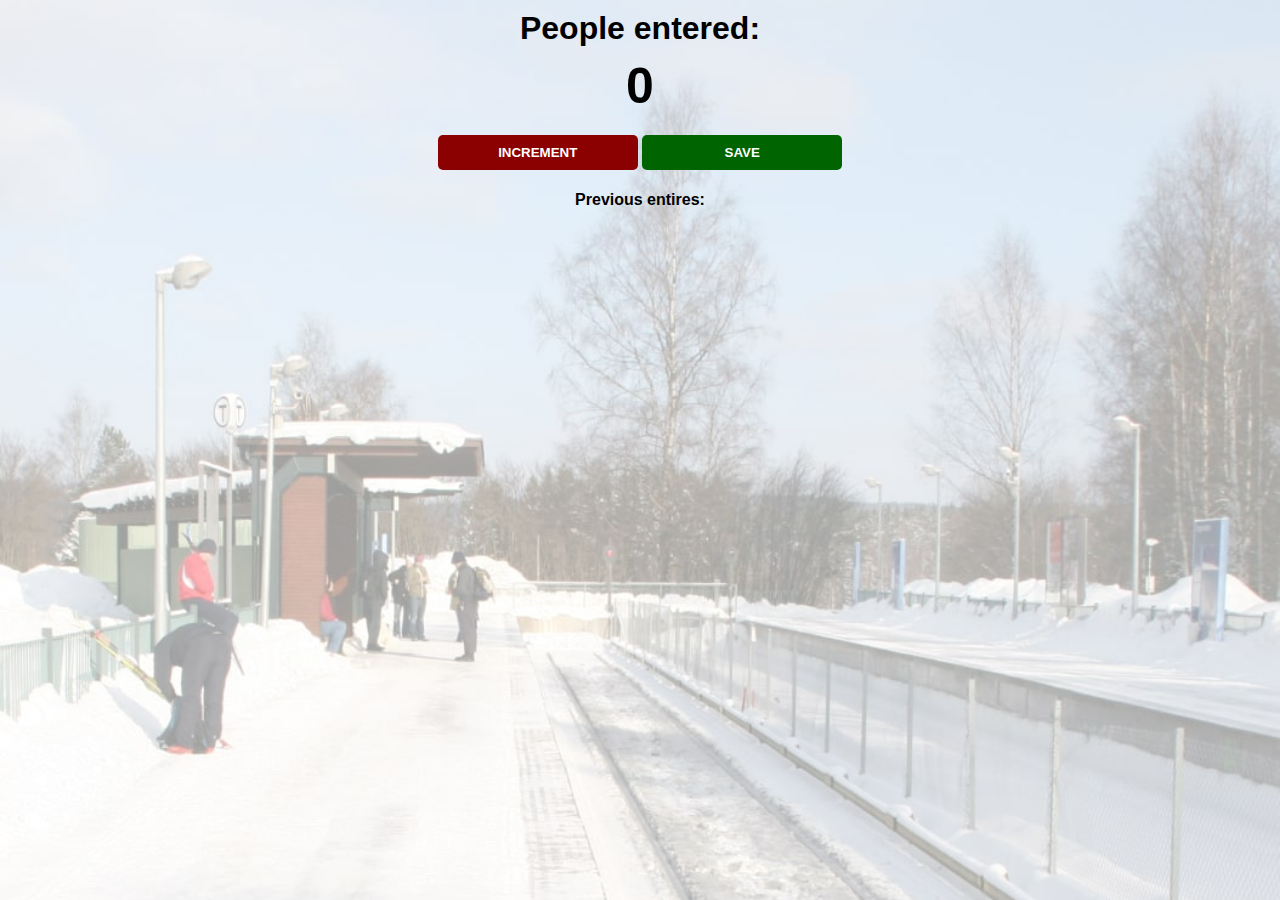
<file: 1.Passsenger Counter App/index.html>
<html>
    <head>
        <link rel="stylesheet" href="index.css">
    </head>
    <body>
        <h1>People entered:</h1>
        <h2 id="count-el">0</h2>
        <button id="increment-btn" onclick="increment()">INCREMENT</button>
        <button id="save-btn" onclick="save()">SAVE</button>
        <!-- <button id="reset-btn" onclick="reset()">RESET</button> -->
        <p id="save-el">Previous entires: </p>
        <script src="index.js"></script>
    </body>
</html>
</file>
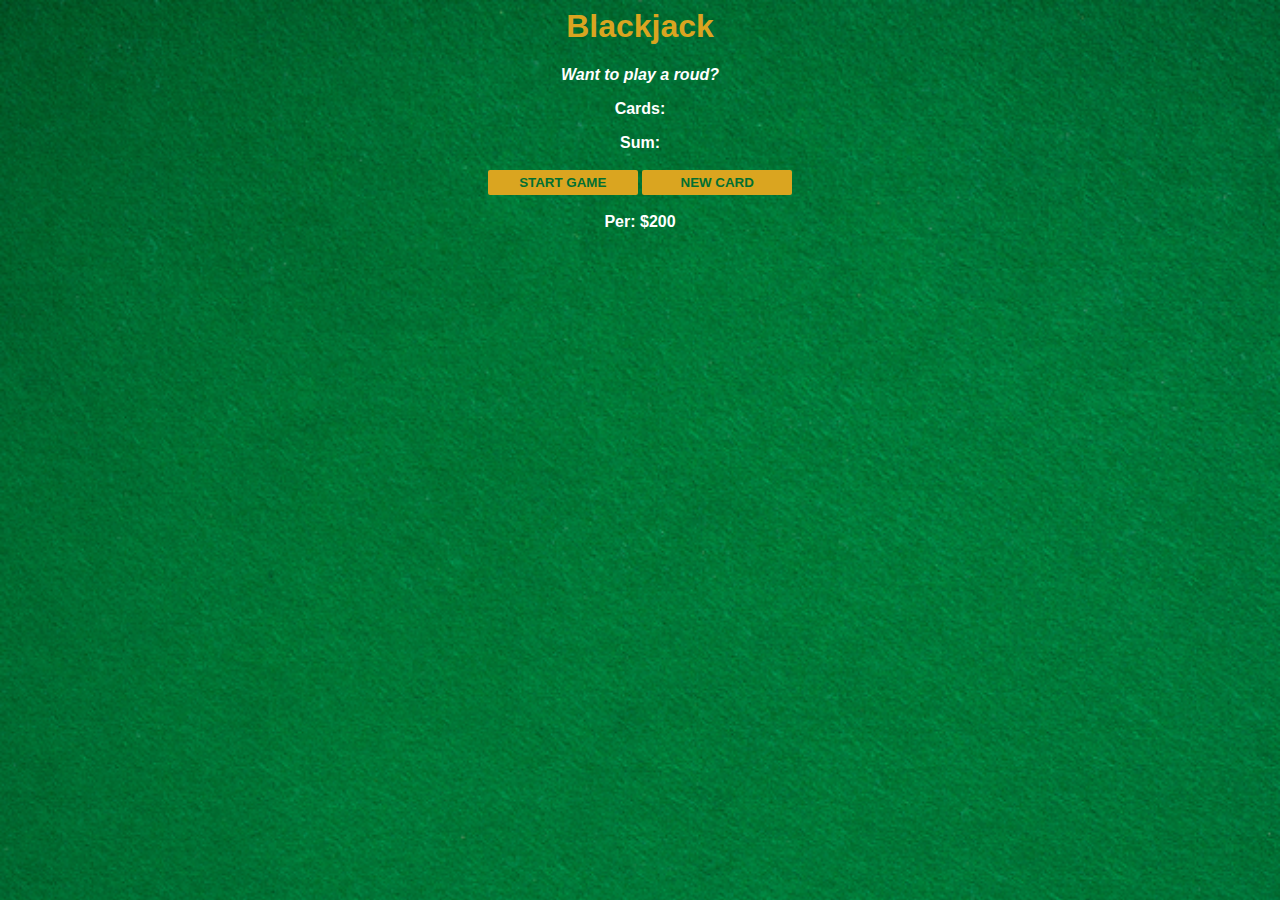
<file: 2.Balck Jack/index.html>
<html>
    <head>
        <link rel="stylesheet" href="index.css">
    </head>
    <body>
        <h1>Blackjack</h1>
        <p id = "message-el">Want to play a roud?</p>
        <p id="cards-el">Cards:</p>
        <p id="sum-el">Sum:</p>
        <button onclick="startGame()">START GAME</button>
        <button onclick="newCard()">NEW CARD</button>
        <p id="player-el"></p>
        <script src="index.js"></script>
    </body>
</html>
</file>
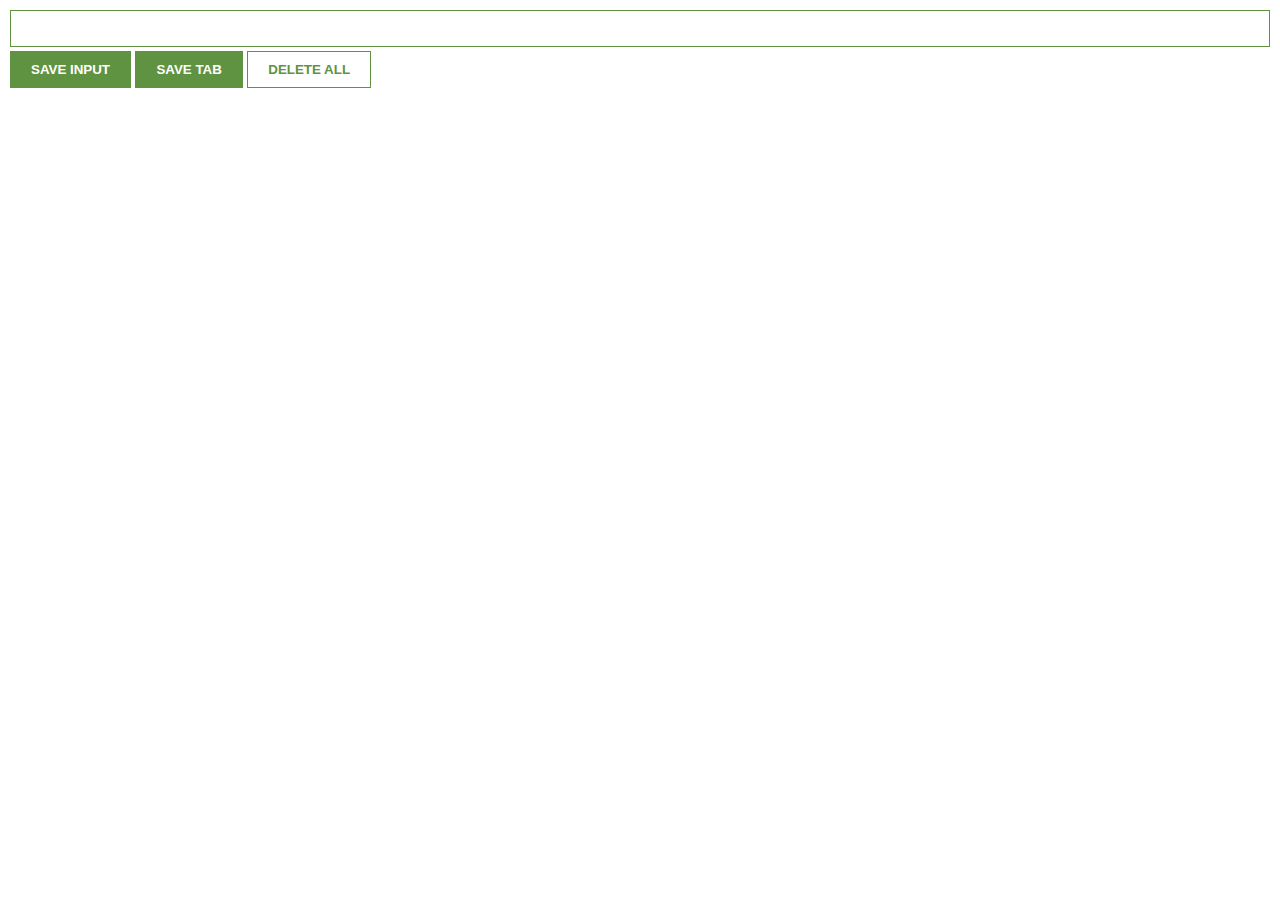
<file: 3.Chrome Extension/index.html>
<html>
    <head>
        <link rel="stylesheet" href="index.css">
    </head>
    <body>
        <input type="text" id="input-el">
        <button id="input-btn">SAVE INPUT</button>
        <button id="tab-btn">SAVE TAB</button>
        <button id="delete-btn">DELETE ALL</button>
        <ul id="ul-el"></ul>
        <script src="index.js"></script>
    </body>
</html>
</file>
<file: 1.Passsenger Counter App/index.css>
body {
    background-image: url("station.jpg");
    background-size: cover;
    font-family: -apple-system, BlinkMacSystemFont, 'Segoe UI', Roboto, Oxygen, Ubuntu, Cantarell, 'Open Sans', 'Helvetica Neue', sans-serif;
    font-weight: bold;
    text-align: center;
}

h1 {
    margin-top: 10px;
    margin-bottom: 10px;
}

h2 {
    font-size: 50px;
    margin-top: 0;
    margin-bottom: 20px;
}

button {
    border: none;
    padding-top: 10px;
    padding-bottom: 10px;
    color: white;
    font-weight: bold;
    width: 200px;
    margin-bottom: 5px;
    border-radius: 5px;
}

#increment-btn {
    background: darkred;
}

#save-btn {
    background: darkgreen;
}
</file>
<file: 2.Balck Jack/index.css>
body {
    font-family: 'Trebuchet MS', 'Lucida Sans Unicode', 'Lucida Grande', 'Lucida Sans', Arial, sans-serif;
    background-image: url("images/table.png");
    background-size:  cover;/*cover all the imagen*/
    text-align: center;
    color: white;
    font-weight: bold;
}

h1 {
    color: goldenrod;
}

body {
    color: white;
}

#message-el {
    font-style: italic;
}

button {
    color: #016f32;
    width: 150px;
    background: goldenrod;
    padding-top: 5px;
    padding-bottom: 5px;
    font-weight: bold;
    border: none;
    border-radius: 2px;
    margin-bottom: 2px;
    margin-top: 2px;
}
</file>
<file: 3.Chrome Extension/index.css>
body {
    margin: 0;
    padding: 10px;
    font-family: Arial, Helvetica, sans-serif;
    min-width: 400px;
}

input {
    width: 100%;
    padding: 10px;
    /* padding-left: 10px;
    padding-right: 10px;
    padding-bottom: 10px;
    padding-top: 10px; */
    box-sizing: border-box;
    border: 1px solid #5f9341;
    margin-bottom: 4px ;

}

button {
    background-color: #5f9341;
    color: white;
    padding: 10px 20px;
    /* padding-top: 10px;
    padding-bottom:10px ;
    padding-left: 20px;
    padding-right: 20px; */
    border: 1px solid #5f9341;
    font-weight:bold ;
}

#delete-btn {
    background-color: white;
    color: #5f9341;
}

ul {
    margin-top: 20px;
    list-style: none;
    padding-left: 0;
}

li {
    margin-top: 5px;
}

li a {
    color: #5f9341;
}
</file>
